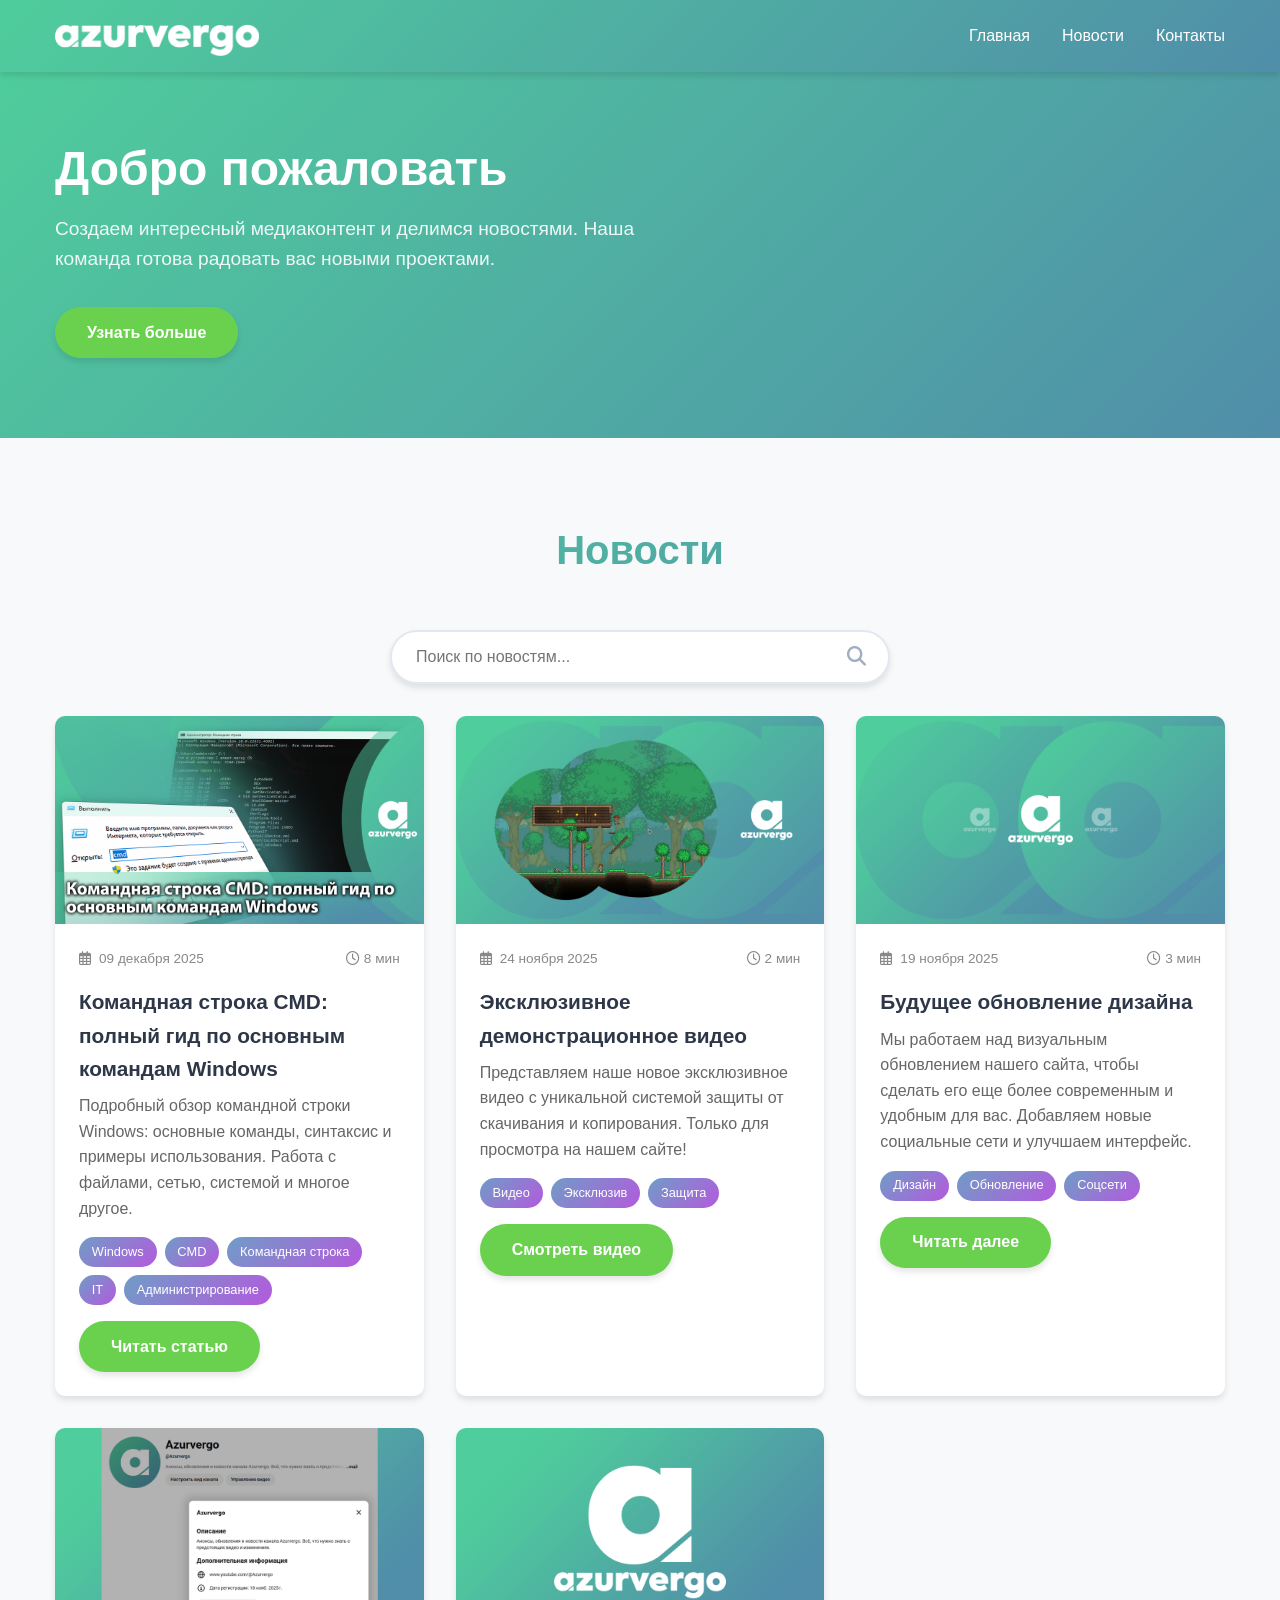
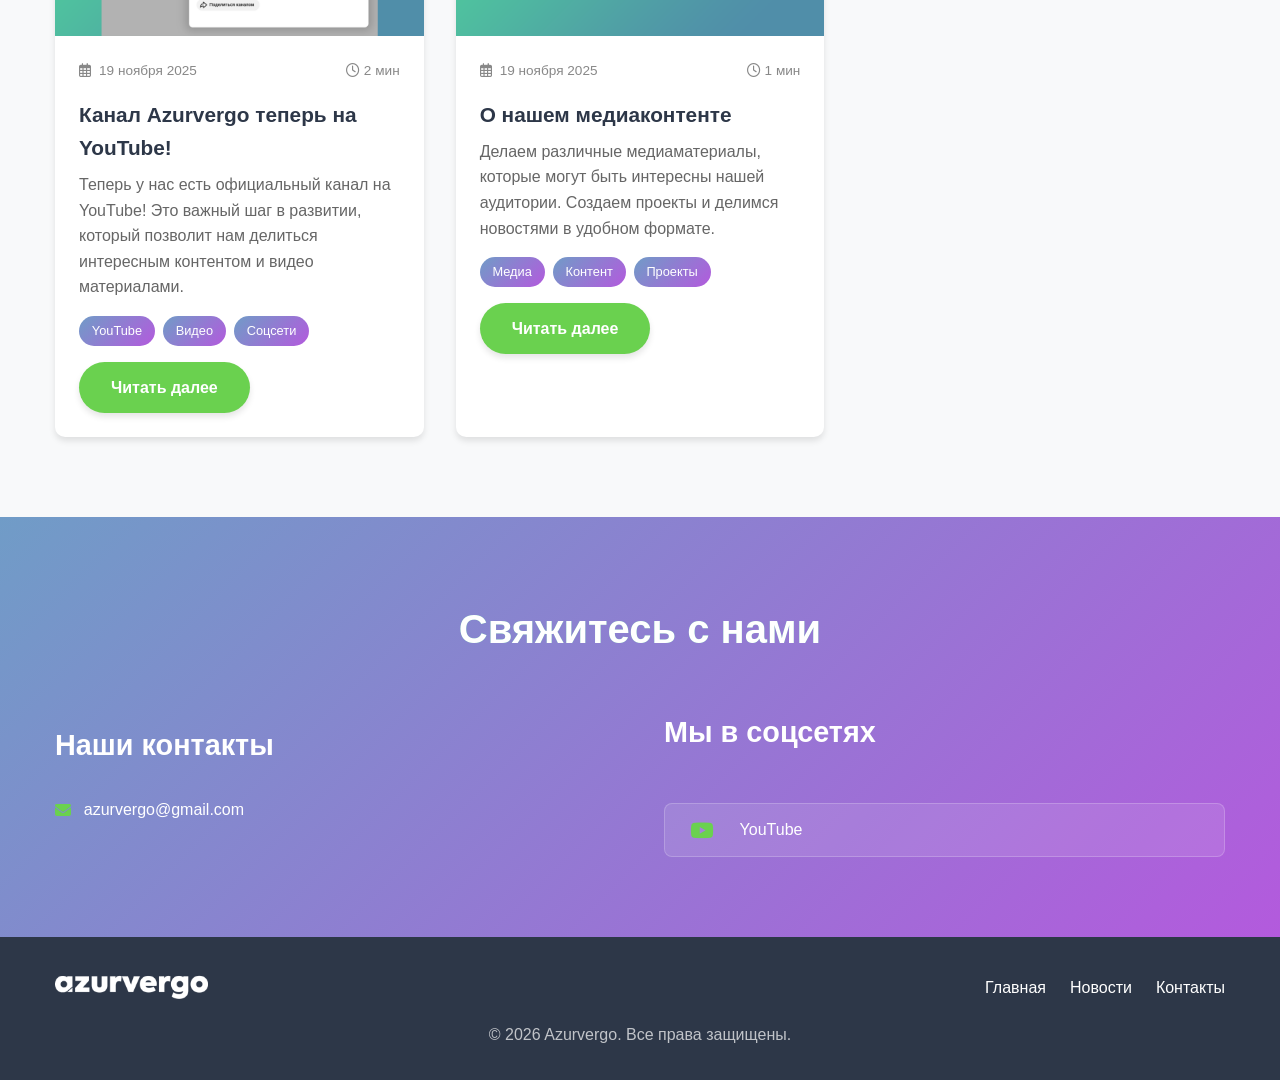
<file: index.html>
<!DOCTYPE html>
<html lang="ru">
<head>
<meta name="theme-color" content="#508ea9">
<link rel="shortcut icon" href="favicon.ico" type="image/x-icon">
    <meta charset="UTF-8">
    <meta property="og:site_name" content="Azurvergo.">
<meta property="og:url" content="https://azurvergo.github.io/">
<meta property="og:type" content="website">
<meta property="og:title" content="Azurvergo">
<meta property="og:description" content="Анонсы, обновления и новости Azurvergo. Всё, что нужно знать о предстоящих видео и изменениях">
    <meta name="viewport" content="width=device-width, initial-scale=1.0">
    <meta name="description" content="Анонсы, обновления и новости Azurvergo. Всё, что нужно знать о предстоящих видео и изменениях">
    <meta name="keywords" content="новости, контакты, медиаконтент">
    <title>Azurvergo</title>
    <link rel="stylesheet" href="https://cdnjs.cloudflare.com/ajax/libs/font-awesome/6.4.0/css/all.min.css">
    <link rel="stylesheet" href="style.css">
    <style>
        .highlight {
            background-color: #ffeb3b;
            padding: 2px 1px;
            border-radius: 2px;
            font-weight: bold;
            color: #333;
        }
        .search-loading {
            opacity: 0.7;
        }
    </style>
</head>
<body>
    <header>
        <div class="container header-content">
            <div class="logo">
                <img src="logo.png" alt="Логотип">
            </div>
            <nav>
                <button class="hamburger" id="hamburger">
                    <i class="fas fa-bars"></i>
                </button>
                <ul id="nav-menu">
                    <li><a href="#home">Главная</a></li>
                    <li><a href="#news">Новости</a></li>
                    <li><a href="#contacts">Контакты</a></li>
                </ul>
            </nav>
        </div>
    </header>

    <section id="home">
        <div class="container">
            <div class="home-content">
                <h1>Добро пожаловать</h1>
                <p>Создаем интересный медиаконтент и делимся новостями. Наша команда готова радовать вас новыми проектами.</p>
                <a href="#news" class="btn">Узнать больше</a>
            </div>
        </div>
    </section>

    <section id="news">
        <div class="container">
            <h2 class="section-title">Новости</h2>
            
            <div class="search-container">
                <div class="search-box">
                    <input type="text" id="search-input" class="search-input" placeholder="Поиск по новостям...">
                    <i class="fas fa-search search-icon"></i>
                </div>
                <div class="search-results-info" id="search-results-info"></div>
            </div>
            
            <div class="news-grid" id="news-grid">

<!-- НОВАЯ СТАТЬЯ О CMD -->
<div class="news-card" data-search="командная строка cmd windows команды консоль терминал dos powershell администрирование системные администраторы разработчики пользователи команды windows файлы каталоги сеть диагностика система bat файлы автоматизация">
    <img src="cmd-main.png" alt="Командная строка CMD Windows" class="news-image" width="400" height="250">
    <div class="news-content">
        <div class="news-meta">
            <div class="news-date">
                <i class="far fa-calendar-alt"></i> 09 декабря 2025
            </div>
            <div class="news-read-time">
                <i class="far fa-clock"></i> 8 мин
            </div>
        </div>
        <h3 class="searchable-text">Командная строка CMD: полный гид по основным командам Windows</h3>
        <p class="searchable-text">Подробный обзор командной строки Windows: основные команды, синтаксис и примеры использования. Работа с файлами, сетью, системой и многое другое.</p>
        <div class="tags">
            <span class="tag">Windows</span>
            <span class="tag">CMD</span>
            <span class="tag">Командная строка</span>
            <span class="tag">IT</span>
            <span class="tag">Администрирование</span>
        </div>
        <a href="cmd-commands-guide.html" class="btn">Читать статью</a>
    </div>
</div>

<div class="news-card" data-search="эксклюзивное видео демонстрация защита скачивание копирование просмотр медиаконтент">
    <img src="video-preview.jpg" alt="Эксклюзивное демонстрационное видео" class="news-image" width="400" height="250">
    <div class="news-content">
        <div class="news-meta">
            <div class="news-date">
                <i class="far fa-calendar-alt"></i> 24 ноября 2025
            </div>
            <div class="news-read-time">
                <i class="far fa-clock"></i> 2 мин
            </div>
        </div>
        <h3 class="searchable-text">Эксклюзивное демонстрационное видео</h3>
        <p class="searchable-text">Представляем наше новое эксклюзивное видео с уникальной системой защиты от скачивания и копирования. Только для просмотра на нашем сайте!</p>
        <div class="tags">
            <span class="tag">Видео</span>
            <span class="tag">Эксклюзив</span>
            <span class="tag">Защита</span>
        </div>
        <a href="video.html" class="btn">Смотреть видео</a>
    </div>
</div>
                
<div class="news-card" data-search="обновление дизайн визуальный сайт современный удобный социальные сети телеграм вк твиттер">
    <img src="1.png" alt="Будущее обновление дизайна" class="news-image" width="400" height="250">
    <div class="news-content">
        <div class="news-meta">
            <div class="news-date">
                <i class="far fa-calendar-alt"></i> 19 ноября 2025
            </div>
            <div class="news-read-time">
                <i class="far fa-clock"></i> 3 мин
            </div>
        </div>
        <h3 class="searchable-text">Будущее обновление дизайна</h3>
        <p class="searchable-text">Мы работаем над визуальным обновлением нашего сайта, чтобы сделать его еще более современным и удобным для вас. Добавляем новые социальные сети и улучшаем интерфейс.</p>
        <div class="tags">
            <span class="tag">Дизайн</span>
            <span class="tag">Обновление</span>
            <span class="tag">Соцсети</span>
        </div>
        <a href="1.html" class="btn">Читать далее</a>
    </div>
</div>

<div class="news-card" data-search="youtube канал azurvergo видео контент развитие официальный">
    <img src="2.png" alt="Канал на YouTube" class="news-image" width="400" height="250">
    <div class="news-content">
        <div class="news-meta">
            <div class="news-date">
                <i class="far fa-calendar-alt"></i> 19 ноября 2025
            </div>
            <div class="news-read-time">
                <i class="far fa-clock"></i> 2 мин
            </div>
        </div>
        <h3 class="searchable-text">Канал Azurvergo теперь на YouTube!</h3>
        <p class="searchable-text">Теперь у нас есть официальный канал на YouTube! Это важный шаг в развитии, который позволит нам делиться интересным контентом и видео материалами.</p>
        <div class="tags">
            <span class="tag">YouTube</span>
            <span class="tag">Видео</span>
            <span class="tag">Соцсети</span>
        </div>
        <a href="2.html" class="btn">Читать далее</a>
    </div>
</div>

<div class="news-card" data-search="медиа контент материалы интересный проекты создание">
    <img src="3.png" alt="О нашем медиаконтенте" class="news-image" width="400" height="250">
    <div class="news-content">
        <div class="news-meta">
            <div class="news-date">
                <i class="far fa-calendar-alt"></i> 19 ноября 2025
            </div>
            <div class="news-read-time">
                <i class="far fa-clock"></i> 1 мин
            </div>
        </div>
        <h3 class="searchable-text">О нашем медиаконтенте</h3>
        <p class="searchable-text">Делаем различные медиаматериалы, которые могут быть интересны нашей аудитории. Создаем проекты и делимся новостями в удобном формате.</p>
        <div class="tags">
            <span class="tag">Медиа</span>
            <span class="tag">Контент</span>
            <span class="tag">Проекты</span>
        </div>
        <a href="3.html" class="btn">Читать далее</a>
    </div>
</div>

            </div>
            
            <div class="no-results" id="no-results" style="display: none;">
                <i class="fas fa-search"></i>
                <h3>Ничего не найдено</h3>
                <p>Попробуйте изменить запрос или использовать другие ключевые слова</p>
            </div>
        </div>
    </section>

    <section id="contacts">
        <div class="container">
            <h2 class="section-title">Свяжитесь с нами</h2>
            <div class="contact-container">
                <div class="contact-info">
                    <h3>Наши контакты</h3>
                    <p>
                        <i class="fas fa-envelope"></i> 
                        <a href="mailto:azurvergo@gmail.com" class="contact-link">azurvergo@gmail.com</a>
                    </p>
                </div>
                <div class="contact-info">
                    <h3>Мы в соцсетях</h3>
                    <div class="social-links">
                        <a href="https://www.youtube.com/@Azurvergo" class="social-link" target="_blank">
                            <i class="fab fa-youtube"></i> YouTube
                        </a>
                    </div>
                </div>
            </div>
        </div>
    </section>

    <footer>
        <div class="container">
            <div class="footer-content">
                <div class="footer-logo">
                    <img src="logo.png" alt="Логотип" height="30">
                </div>
                <div class="footer-links">
                    <a href="#home">Главная</a>
                    <a href="#news">Новости</a>
                    <a href="#contacts">Контакты</a>
                </div>
                <div class="copyright">
                    © <span id="current-year"></span> Azurvergo. Все права защищены.
                </div>
            </div>
        </div>
    </footer>

    <script>
        // Поиск по новостям с мгновенным выделением текста
        document.addEventListener('DOMContentLoaded', function() {
            const searchInput = document.getElementById('search-input');
            const newsGrid = document.getElementById('news-grid');
            const newsCards = document.querySelectorAll('.news-card');
            const noResults = document.getElementById('no-results');
            const searchResultsInfo = document.getElementById('search-results-info');
            
            // Сохраняем оригинальный текст для каждого элемента
            const originalTexts = new Map();
            document.querySelectorAll('.searchable-text').forEach(element => {
                originalTexts.set(element, element.innerHTML);
            });
            
            // Установка текущего года в футере
            document.getElementById('current-year').textContent = new Date().getFullYear();
            
            // Функция для экранирования специальных символов в regex
            function escapeRegex(string) {
                return string.replace(/[.*+?^${}()|[\]\\]/g, '\\$&');
            }
            
            // Функция для удаления всех выделений
            function removeHighlights() {
                document.querySelectorAll('.searchable-text').forEach(element => {
                    const originalHTML = originalTexts.get(element);
                    if (originalHTML) {
                        element.innerHTML = originalHTML;
                    }
                });
            }
            
            // Функция для выделения текста
            function highlightText(element, searchTerm) {
                if (!searchTerm.trim()) return;
                
                const originalHTML = originalTexts.get(element);
                const text = element.textContent;
                
                try {
                    // Создаем regex для поиска с флагом 'gi' (глобальный, без учета регистра)
                    const regex = new RegExp(`(${escapeRegex(searchTerm)})`, 'gi');
                    
                    if (regex.test(text)) {
                        const newHTML = originalHTML.replace(regex, '<span class="highlight">$1</span>');
                        element.innerHTML = newHTML;
                    }
                } catch (e) {
                    // В случае ошибки в regex (например, невалидные символы)
                    console.log('Regex error:', e);
                }
            }
            
            // Функция проверки видимости карточки
            function isCardVisible(card, searchTerm) {
                if (!searchTerm.trim()) return true;
                
                const searchData = card.getAttribute('data-search').toLowerCase();
                const searchableElements = card.querySelectorAll('.searchable-text');
                let hasMatch = false;
                
                // Проверяем совпадение в data-search
                if (searchData.includes(searchTerm.toLowerCase())) {
                    hasMatch = true;
                }
                
                // Проверяем совпадение в видимом тексте
                if (!hasMatch) {
                    searchableElements.forEach(element => {
                        const text = element.textContent.toLowerCase();
                        if (text.includes(searchTerm.toLowerCase())) {
                            hasMatch = true;
                        }
                    });
                }
                
                return hasMatch;
            }
            
            // Основная функция поиска
            function performSearch() {
                const searchTerm = searchInput.value.trim();
                
                // Удаляем предыдущие выделения
                removeHighlights();
                
                let visibleCards = 0;
                
                newsCards.forEach(card => {
                    const isVisible = isCardVisible(card, searchTerm);
                    
                    if (isVisible && searchTerm) {
                        // Выделяем текст в видимых карточках
                        const searchableElements = card.querySelectorAll('.searchable-text');
                        searchableElements.forEach(element => {
                            highlightText(element, searchTerm);
                        });
                    }
                    
                    card.style.display = isVisible ? 'block' : 'none';
                    if (isVisible) visibleCards++;
                });
                
                // Обновляем информацию о результатах
                updateResultsInfo(visibleCards, searchTerm);
            }
            
            // Функция обновления информации о результатах
            function updateResultsInfo(visibleCards, searchTerm) {
                if (visibleCards === 0 && searchTerm) {
                    noResults.style.display = 'block';
                    searchResultsInfo.textContent = 'Результатов не найдено';
                    searchResultsInfo.style.color = '#ff6b6b';
                } else {
                    noResults.style.display = 'none';
                    if (searchTerm) {
                        searchResultsInfo.textContent = `Найдено новостей: ${visibleCards}`;
                        searchResultsInfo.style.color = '#508ea9';
                    } else {
                        searchResultsInfo.textContent = '';
                    }
                }
            }
            
            // Мгновенный поиск при вводе
            searchInput.addEventListener('input', function() {
                performSearch();
            });
            
            // Обработчик очистки поиска
            searchInput.addEventListener('keyup', function(e) {
                if (e.key === 'Escape') {
                    searchInput.value = '';
                    performSearch();
                    searchInput.focus();
                }
            });
            
            // Очистка при загрузке страницы
            searchInput.addEventListener('focus', function() {
                if (this.value) {
                    performSearch();
                }
            });
            
            // Мобильное меню
            const hamburger = document.getElementById('hamburger');
            const navMenu = document.getElementById('nav-menu');
            
            if (hamburger && navMenu) {
                hamburger.addEventListener('click', function() {
                    navMenu.classList.toggle('active');
                    hamburger.classList.toggle('active');
                });
            }
            
            // Закрытие меню при клике на ссылку
            document.querySelectorAll('#nav-menu a').forEach(link => {
                link.addEventListener('click', function() {
                    navMenu.classList.remove('active');
                    hamburger.classList.remove('active');
                });
            });
        });
    </script>
</body>
</html>
</file>
<file: style.css>
:root {
    --primary-gradient: linear-gradient(135deg, #4fcd9c 0%, #508ea9 100%);
    --secondary-gradient: linear-gradient(135deg, #709cc7 0%, #b35add 100%);
    --accent-color: #6ad14f;
    --light-bg: #f8f9fa;
    --dark-text: #2d3748;
    --light-text: #ffffff;
    --shadow: 0 4px 6px rgba(0, 0, 0, 0.1);
    --transition: all 0.3s ease;
    
    /* Дополнительные переменные */
    --accent-gradient: linear-gradient(135deg, #6ad14f 0%, #4fcd9c 100%);
    --table-header-gradient: linear-gradient(135deg, #508ea9 0%, #4fcd9c 100%);
    --copy-btn-gradient: linear-gradient(135deg, #e2e8f0 0%, #cbd5e0 100%);
    --copy-btn-hover-gradient: linear-gradient(135deg, #cbd5e0 0%, #a0aec0 100%);
    --row-even: #ffffff;
    --row-odd: #f7fafc;
    --link-color: #508ea9;
    --link-hover: #4fcd9c;
}

* {
    margin: 0;
    padding: 0;
    box-sizing: border-box;
    font-family: 'Segoe UI', Tahoma, Geneva, Verdana, sans-serif;
    -webkit-user-select: none;
    -moz-user-select: none;
    -ms-user-select: none;
    user-select: none;
}

html {
    scroll-behavior: smooth;
}

body {
    background: var(--light-bg);
    color: var(--dark-text);
    line-height: 1.6;
}

/* Разрешение выделения для контента статьи */
.allow-select,
.article-content p,
.article-content li,
.article-content h1,
.article-content h2,
.article-content h3,
.command-example,
.code-block,
code,
.command-table,
.command-table td,
.command-table th,
.ms-reference,
.ms-reference p,
.ms-reference li,
.ms-reference h3 {
    -webkit-user-select: text;
    -moz-user-select: text;
    -ms-user-select: text;
    user-select: text;
}

.container {
    width: 95%;
    max-width: 1200px;
    margin: 0 auto;
    padding: 0 15px;
}

header {
    background: var(--primary-gradient);
    color: var(--light-text);
    padding: 1rem 0;
    position: fixed;
    width: 100%;
    top: 0;
    z-index: 1000;
    box-shadow: var(--shadow);
}

.header-content {
    display: flex;
    justify-content: space-between;
    align-items: center;
}

.logo {
    display: flex;
    align-items: center;
}

.logo img {
    height: 40px;
    width: auto;
}

nav ul {
    display: flex;
    list-style: none;
}

nav ul li {
    margin-left: 2rem;
}

nav ul li a {
    color: var(--light-text);
    text-decoration: none;
    font-weight: 500;
    transition: var(--transition);
    padding: 0.5rem 0;
    position: relative;
}

nav ul li a:hover {
    color: var(--accent-color);
}

nav ul li a::after {
    content: '';
    position: absolute;
    bottom: 0;
    left: 0;
    width: 0;
    height: 2px;
    background: var(--accent-color);
    transition: var(--transition);
}

nav ul li a:hover::after {
    width: 100%;
}

.hamburger {
    display: none;
    cursor: pointer;
    background: transparent;
    border: none;
    color: var(--light-text);
    font-size: 1.5rem;
}

section {
    padding: 5rem 0;
}

.section-title {
    text-align: center;
    margin-bottom: 3rem;
    font-size: 2.5rem;
    background: var(--primary-gradient);
    -webkit-background-clip: text;
    background-clip: text;
    color: transparent;
}

#home {
    align-items: center;
    background: var(--primary-gradient);
    color: var(--light-text);
    margin-top: 60px;
}

.home-content {
    max-width: 600px;
}

.home-content h1 {
    font-size: 3rem;
    margin-bottom: 1rem;
    line-height: 1.2;
}

.home-content p {
    font-size: 1.2rem;
    margin-bottom: 2rem;
    opacity: 0.9;
}

.btn {
    display: inline-block;
    padding: 0.8rem 2rem;
    background: var(--accent-color);
    color: var(--light-text);
    text-decoration: none;
    border-radius: 30px;
    font-weight: 600;
    transition: var(--transition);
    border: none;
    cursor: pointer;
    box-shadow: var(--shadow);
}

.btn:hover {
    transform: translateY(-3px);
    box-shadow: 0 6px 12px rgba(0, 0, 0, 0.15);
    background: #3bb5aa;
}

.search-container {
    margin-bottom: 2rem;
    position: relative;
}

.search-box {
    width: 100%;
    max-width: 500px;
    margin: 0 auto;
    position: relative;
}

.search-input {
    width: 100%;
    padding: 1rem 3rem 1rem 1.5rem;
    border: 2px solid #e2e8f0;
    border-radius: 50px;
    font-size: 1rem;
    transition: var(--transition);
    box-shadow: var(--shadow);
}

.search-input:focus {
    outline: none;
    border-color: var(--accent-color);
    box-shadow: 0 0 0 3px rgba(106, 209, 79, 0.2);
}

.search-icon {
    position: absolute;
    right: 1.5rem;
    top: 50%;
    transform: translateY(-50%);
    color: #a0aec0;
    font-size: 1.2rem;
}

.search-results-info {
    text-align: center;
    margin-bottom: 1rem;
    color: #666;
    font-size: 0.9rem;
}

.no-results {
    text-align: center;
    padding: 2rem;
    color: #666;
    font-size: 1.1rem;
}

.no-results i {
    font-size: 3rem;
    margin-bottom: 1rem;
    color: #cbd5e0;
}

#news {
    background: var(--light-bg);
}

.news-grid {
    display: grid;
    grid-template-columns: repeat(auto-fill, minmax(300px, 1fr));
    gap: 2rem;
}

.news-card {
    background: white;
    border-radius: 10px;
    overflow: hidden;
    box-shadow: var(--shadow);
    transition: var(--transition);
}

.news-card:hover {
    transform: translateY(-5px);
    box-shadow: 0 10px 20px rgba(0, 0, 0, 0.15);
}

.news-image {
        max-width: 100%;
    width: auto;
    height: auto;
    display: block;
    object-fit: cover;
}

.news-content {
    padding: 1.5rem;
}

.news-content h3 {
    margin-bottom: 0.5rem;
    font-size: 1.3rem;
}

.news-content p {
    margin-bottom: 1rem;
    color: #666;
}

.news-meta {
    display: flex;
    justify-content: space-between;
    align-items: center;
    margin-bottom: 1rem;
    font-size: 0.85rem;
    color: #888;
}

.news-date {
    display: flex;
    align-items: center;
    gap: 0.5rem;
}
.tags {
    display: flex;
    flex-wrap: wrap;
    gap: 0.5rem;
    margin-bottom: 1rem;
}

.tag {
    background: var(--secondary-gradient);
    color: white;
    padding: 0.3rem 0.8rem;
    border-radius: 20px;
    font-size: 0.8rem;
}

.highlight {
    background-color: #fff3cd;
    padding: 0.1rem 0.2rem;
    border-radius: 3px;
    font-weight: 600;
}

#contacts {
    background: var(--secondary-gradient);
    color: var(--light-text);
}

.contact-container {
    display: grid;
    grid-template-columns: 1fr 1fr;
    gap: 3rem;
}

.contact-info {
    display: flex;
    flex-direction: column;
    justify-content: center;
}

.contact-info h3 {
    margin-bottom: 1.5rem;
    font-size: 1.8rem;
}

.contact-info p {
    margin-bottom: 1rem;
    display: flex;
    align-items: center;
}

.contact-info i {
    margin-right: 0.8rem;
    color: var(--accent-color);
}

footer {
    background: var(--dark-text);
    color: var(--light-text);
    padding: 2rem 0;
}

.footer-content {
    display: flex;
    justify-content: space-between;
    align-items: center;
    flex-wrap: wrap;
}

.footer-links {
    display: flex;
    gap: 1.5rem;
}

.footer-links a {
    color: var(--light-text);
    text-decoration: none;
    transition: var(--transition);
}

.footer-links a:hover {
    color: var(--accent-color);
}

.copyright {
    margin-top: 1rem;
    width: 100%;
    text-align: center;
    opacity: 0.7;
}

#contacts .section-title {
    color: white;
}

.contact-link {
    color: var(--light-text);
    text-decoration: none;
    transition: var(--transition);
    border-bottom: 1px solid transparent;
    padding: 0.3rem 0;
}

.contact-link:hover {
    color: var(--accent-color);
    border-bottom: 1px solid var(--accent-color);
}

.social-links {
    display: flex;
    flex-direction: column;
    gap: 1rem;
    margin-top: 1.5rem;
}

.social-link {
    display: flex;
    align-items: center;
    gap: 0.8rem;
    color: var(--light-text);
    text-decoration: none;
    padding: 0.8rem 1.5rem;
    background: rgba(255, 255, 255, 0.1);
    border-radius: 8px;
    transition: var(--transition);
    border: 1px solid rgba(255, 255, 255, 0.2);
    font-weight: 500;
}

.social-link:hover {
    background: rgba(255, 255, 255, 0.2);
    transform: translateX(5px);
    color: var(--accent-color);
}

.social-link i {
    font-size: 1.3rem;
    width: 25px;
    text-align: center;
}

/* Стили для страниц статей */
.article-container {
    max-width: 800px;
    margin: 0 auto;
    background: white;
    border-radius: 10px;
    overflow: hidden;
    box-shadow: var(--shadow);
    margin-top: 80px;
}

.article-header {
    padding: 2rem;
    border-bottom: 1px solid #eee;
}

.article-meta {
    display: flex;
    justify-content: space-between;
    align-items: center;
    margin-bottom: 1rem;
    flex-wrap: wrap;
}

.article-date {
    color: #666;
    font-size: 0.9rem;
}

.share-buttons {
    display: flex;
    gap: 10px;
    align-items: center;
}

.share-btn {
    background: var(--secondary-gradient);
    color: white;
    border: none;
    padding: 0.5rem 1rem;
    border-radius: 20px;
    cursor: pointer;
    display: flex;
    align-items: center;
    gap: 0.5rem;
    transition: var(--transition);
    font-size: 0.9rem;
    font-weight: 500;
}

.copy-btn {
    background: var(--copy-btn-gradient);
    color: #2d3748;
    border: none;
    padding: 0.5rem 1rem;
    border-radius: 25px;
    cursor: pointer;
    display: flex;
    align-items: center;
    gap: 0.5rem;
    transition: var(--transition);
    font-size: 0.9rem;
    font-weight: 500;
    box-shadow: 0 2px 4px rgba(0, 0, 0, 0.1);
}

.copy-btn:hover {
    background: var(--copy-btn-hover-gradient);
    transform: translateY(-2px);
    box-shadow: 0 4px 8px rgba(0, 0, 0, 0.15);
    color: #1a202c;
}

.share-btn:hover,
.copy-btn:hover {
    transform: translateY(-2px);
    box-shadow: 0 4px 8px rgba(0, 0, 0, 0.15);
}

.article-title {
    font-size: 2.2rem;
    margin-bottom: 1rem;
    line-height: 1.3;
}

.article-tags {
    display: flex;
    flex-wrap: wrap;
    gap: 0.5rem;
}

/* ИСПРАВЛЕНИЕ ДЛЯ ИЗОБРАЖЕНИЙ */
.article-image {
    max-width: 100%; /* Не больше ширины родительского контейнера */
    width: auto; /* Сохраняет оригинальную ширину */
    height: auto; /* Автоматическая высота для сохранения пропорций */
    display: block; /* Убирает лишние отступы */
    margin: 30px auto; /* Центрирование */
    border-radius: 12px;
    box-shadow: 0 4px 12px rgba(0, 0, 0, 0.15);
    border: 1px solid #e2e8f0;
}

/* Для всех изображений в контенте статьи */
.article-content img {
    max-width: 100%; /* Не больше ширины контейнера */
    width: auto; /* Сохраняет оригинальную ширину */
    height: auto; /* Автоматическая высота */
    display: block;
    margin: 20px auto;
    border-radius: 8px;
    box-shadow: 0 2px 8px rgba(0, 0, 0, 0.1);
    border: 1px solid #e2e8f0;
}

.article-content {
    padding: 2rem;
}

.article-content h2 {
    margin: 2rem 0 1rem;
    font-size: 1.8rem;
    color: #333;
    background: linear-gradient(135deg, #508ea9 0%, #4fcd9c 100%);
    -webkit-background-clip: text;
    background-clip: text;
    color: transparent;
    display: inline-block;
}

.article-content p {
    margin-bottom: 1.5rem;
    font-size: 1.1rem;
    line-height: 1.7;
}

.article-content ul, .article-content ol {
    margin-bottom: 1.5rem;
    padding-left: 1.5rem;
}

.article-content li {
    margin-bottom: 0.5rem;
}

.article-footer {
    padding: 2rem;
    border-top: 1px solid #eee;
    display: flex;
    justify-content: space-between;
    align-items: center;
    flex-wrap: wrap;
}

.back-btn {
    background: var(--primary-gradient);
    color: white;
    text-decoration: none;
    padding: 0.7rem 1.5rem;
    border-radius: 30px;
    display: flex;
    align-items: center;
    gap: 0.5rem;
    transition: var(--transition);
}

.back-btn:hover {
    transform: translateY(-2px);
    box-shadow: 0 4px 8px rgba(0, 0, 0, 0.15);
}

.copy-notification {
    position: fixed;
    bottom: 20px;
    right: 20px;
    background: rgba(0, 0, 0, 0.8);
    color: white;
    padding: 12px 20px;
    border-radius: 5px;
    font-size: 14px;
    z-index: 1000;
    opacity: 0;
    transform: translateY(20px);
    transition: opacity 0.3s, transform 0.3s;
    pointer-events: none;
}

.copy-notification.show {
    opacity: 1;
    transform: translateY(0);
}

/* Стили для активного меню */
#nav-menu.active {
    display: block !important;
}

/* Стили для статьи о CMD */

/* Примеры команд */
.command-example {
    background-color: #1e1e1e;
    color: #d4d4d4;
    padding: 15px;
    border-radius: 8px;
    font-family: 'Consolas', 'Monaco', monospace;
    margin: 15px 0;
    overflow-x: auto;
    border-left: 4px solid #508ea9;
    box-shadow: 0 2px 8px rgba(0, 0, 0, 0.2);
}

.command {
    color: #569cd6;
    font-weight: 600;
}

.comment {
    color: #6a9955;
    font-style: italic;
    margin-left: 10px;
}

.comment::before {
    content: "// ";
}

.path {
    color: #ce9178;
}

.highlight-keyword {
    background: linear-gradient(135deg, rgba(79, 205, 156, 0.2) 0%, rgba(80, 142, 169, 0.2) 100%);
    padding: 2px 8px;
    border-radius: 4px;
    font-weight: 600;
    color: #2d3748;
    border: 1px solid rgba(80, 142, 169, 0.3);
}

/* Таблицы команд */
.command-table {
    width: 100%;
    border-collapse: separate;
    border-spacing: 0;
    margin: 25px 0;
    background: white;
    border-radius: 12px;
    overflow: hidden;
    box-shadow: 0 4px 12px rgba(0, 0, 0, 0.1);
    border: 1px solid #e2e8f0;
}

.command-table th {
    background: var(--table-header-gradient);
    color: white;
    padding: 16px 20px;
    text-align: left;
    font-weight: 600;
    font-size: 1.1rem;
    text-transform: uppercase;
    letter-spacing: 0.5px;
    border-bottom: 2px solid rgba(255, 255, 255, 0.2);
}

.command-table th:first-child {
    border-top-left-radius: 12px;
}

.command-table th:last-child {
    border-top-right-radius: 12px;
}

.command-table td {
    padding: 14px 20px;
    border-bottom: 1px solid #e2e8f0;
    vertical-align: middle;
}

.command-table tr:nth-child(even) {
    background-color: var(--row-odd);
}

.command-table tr:nth-child(odd) {
    background-color: var(--row-even);
}

.command-table tr:hover {
    background-color: #edf2f7;
    transform: scale(1.005);
    transition: var(--transition);
}

.command-table tr:last-child td {
    border-bottom: none;
}

.command-table tr:last-child td:first-child {
    border-bottom-left-radius: 12px;
}

.command-table tr:last-child td:last-child {
    border-bottom-right-radius: 12px;
}

.command-table code {
    background: linear-gradient(135deg, #f7fafc 0%, #edf2f7 100%);
    padding: 4px 10px;
    border-radius: 6px;
    font-family: 'Consolas', 'Monaco', monospace;
    font-size: 0.95em;
    color: #2d3748;
    border: 1px solid #cbd5e0;
    display: inline-block;
    min-width: 150px;
}

/* Ссылка на Microsoft */
.ms-link {
    display: inline-block;
    background: var(--primary-gradient);
    color: white;
    padding: 14px 28px;
    border-radius: 8px;
    text-decoration: none;
    margin: 25px 0;
    transition: var(--transition);
    font-weight: 600;
    text-align: center;
    box-shadow: 0 4px 6px rgba(0, 0, 0, 0.1);
}

.ms-link:hover {
    transform: translateY(-3px);
    box-shadow: 0 8px 15px rgba(0, 0, 0, 0.2);
    background: linear-gradient(135deg, #4fcd9c 0%, #508ea9 100%);
}

.ms-link i {
    margin-right: 8px;
}

/* Блок с информацией о Microsoft */
.ms-reference {
    background: linear-gradient(135deg, rgba(79, 205, 156, 0.08) 0%, rgba(80, 142, 169, 0.08) 100%);
    padding: 25px;
    border-radius: 12px;
    margin: 35px 0;
    border-left: 5px solid #508ea9;
    box-shadow: 0 2px 8px rgba(0, 0, 0, 0.05);
}

.ms-reference h3 {
    color: #2d3748;
    margin-bottom: 18px;
    font-size: 1.4rem;
    background: linear-gradient(135deg, #508ea9 0%, #4fcd9c 100%);
    -webkit-background-clip: text;
    background-clip: text;
    color: transparent;
    display: inline-block;
}

.ms-reference p {
    margin-bottom: 12px;
    color: #4a5568;
    line-height: 1.6;
}

.ms-reference ul {
    margin-top: 12px;
    padding-left: 25px;
}

.ms-reference li {
    margin-bottom: 8px;
    color: #4a5568;
    position: relative;
    padding-left: 5px;
}

.ms-reference li::before {
    content: "▸";
    color: #508ea9;
    font-weight: bold;
    position: absolute;
    left: -18px;
}

/* Ссылки в контенте */
.article-content a:not(.ms-link):not(.back-btn) {
    color: var(--link-color);
    text-decoration: none;
    font-weight: 500;
    border-bottom: 2px solid transparent;
    transition: var(--transition);
    padding: 0 2px;
}

.article-content a:not(.ms-link):not(.back-btn):hover {
    color: var(--link-hover);
    border-bottom: 2px solid var(--link-hover);
}

/* Декоративные элементы */
.article-content h3 {
    position: relative;
    padding-left: 15px;
    margin: 20px 0 15px;
    color: #2d3748;
}

.article-content h3::before {
    content: "";
    position: absolute;
    left: 0;
    top: 50%;
    transform: translateY(-50%);
    width: 6px;
    height: 6px;
    background: var(--accent-gradient);
    border-radius: 50%;
}

/* Важные заметки */
.important-note {
    background: linear-gradient(135deg, rgba(255, 245, 204, 0.3) 0%, rgba(255, 229, 153, 0.3) 100%);
    border-left: 4px solid #ffd700;
    padding: 15px 20px;
    border-radius: 8px;
    margin: 20px 0;
    color: #5c3c00;
}

.important-note::before {
    content: "💡 ";
    margin-right: 8px;
    font-size: 1.2em;
}

/* YouTube промо */
.btn-youtube {
    background: #FF0000;
}

.btn-youtube:hover {
    background: #CC0000;
}

.youtube-promo {
    background: #f8f9fa;
    border-radius: 10px;
    padding: 2rem;
    margin: 2rem 0;
    text-align: center;
    border-left: 4px solid #FF0000;
}

.youtube-promo h3 {
    color: #FF0000;
    margin-bottom: 1rem;
    font-size: 1.5rem;
}

.youtube-promo p {
    margin-bottom: 1.5rem;
}

.youtube-icon {
    color: #FF0000;
    font-size: 2rem;
    margin-bottom: 1rem;
}

/* Анимация для кнопок */
.copy-btn,
.share-btn,
.btn,
.back-btn {
    transition: all 0.3s ease !important;
    transform: translateY(0);
}

.copy-btn:hover,
.share-btn:hover,
.btn:hover,
.back-btn:hover {
    transform: translateY(-2px);
    box-shadow: 0 4px 8px rgba(0, 0, 0, 0.15);
}

/* Media Queries */
@media (max-width: 992px) {
    .contact-container {
        grid-template-columns: 1fr;
    }
}

@media (max-width: 768px) {
    .hamburger {
        display: block;
    }

    nav ul {
        position: fixed;
        top: 70px;
        right: -100%;
        flex-direction: column;
        background: var(--primary-gradient);
        width: 100%;
        text-align: center;
        transition: var(--transition);
        box-shadow: var(--shadow);
        padding: 2rem 0;
    }

    nav ul.active {
        right: 0;
    }

    nav ul li {
        margin: 1rem 0;
    }

    .home-content h1 {
        font-size: 2.5rem;
    }

    .section-title {
        font-size: 2rem;
    }

    .footer-content {
        flex-direction: column;
        text-align: center;
    }

    .footer-links {
        margin-top: 1rem;
        justify-content: center;
    }

    .news-grid {
        width: 95%;
        margin: 0 auto;
    }

    .news-card {
        width: 100%;
    }
    
    .article-container {
        margin-top: 70px;
        width: 95%;
        max-width: none;
    }

    .article-title {
        font-size: 1.8rem;
    }
    
    /* Исправление для мобильных изображений */
    .article-image {
        margin: 20px auto;
        border-radius: 8px;
    }
    
    .article-content img {
        margin: 15px auto;
        border-radius: 6px;
    }
    
    .article-meta {
        flex-direction: column;
        align-items: flex-start;
    }
    
    .share-buttons {
        width: 100%;
        justify-content: space-between;
        margin-top: 10px;
    }
    
    .command-table {
        font-size: 0.9rem;
        display: block;
        overflow-x: auto;
    }
    
    .command-table th,
    .command-table td {
        padding: 12px 15px;
    }
    
    .ms-link {
        display: block;
        text-align: center;
        padding: 12px 20px;
        font-size: 0.95rem;
    }
    
    .command-table code {
        min-width: 120px;
        font-size: 0.85em;
        padding: 3px 8px;
    }
}

@media (max-width: 576px) {
    .home-content h1 {
        font-size: 2rem;
    }

    .news-grid {
        grid-template-columns: 1fr;
        width: 98%;
    }

    .news-content {
        padding: 1.2rem;
    }

    .news-meta {
        flex-direction: column;
        align-items: flex-start;
        gap: 0.5rem;
    }

    .search-input {
        padding: 0.8rem 2.5rem 0.8rem 1.2rem;
        font-size: 0.9rem;
    }

    .search-icon {
        right: 1.2rem;
        font-size: 1rem;
    }

    .social-links {
        flex-direction: row;
        flex-wrap: wrap;
        justify-content: center;
    }
    
    .social-link {
        flex: 1;
        min-width: 150px;
        justify-content: center;
    }
    
    .article-container {
        width: 98%;
        margin-left: auto;
        margin-right: auto;
    }

    .article-header,
    .article-content,
    .article-footer {
        padding: 1.5rem;
    }

    .article-title {
        font-size: 1.6rem;
    }
    
    .article-footer {
        flex-direction: column;
        gap: 1rem;
        align-items: flex-start;
    }
    
    .share-buttons {
        flex-direction: column;
        gap: 8px;
    }
    
    .share-btn,
    .copy-btn {
        width: 100%;
        justify-content: center;
    }
    
    .command-table {
        border-radius: 8px;
    }
    
    .command-table th,
    .command-table td {
        padding: 10px 12px;
        font-size: 0.85rem;
    }
    
    /* Исправление для маленьких экранов */
    .article-image {
        margin: 15px auto;
        border-radius: 6px;
    }
    
    .article-content img {
        margin: 10px auto;
        border-radius: 4px;
    }
    
    .command-example {
        padding: 12px;
        font-size: 0.9rem;
    }
    
    .youtube-promo {
        padding: 1.5rem;
    }
}

@media (max-width: 400px) {
    .news-grid {
        width: 99%;
    }

    .news-content {
        padding: 1rem;
    }

    .news-content h3 {
        font-size: 1.2rem;
    }

    .social-link {
        min-width: 140px;
        padding: 0.7rem 1rem;
        font-size: 0.9rem;
    }
    
    .article-container {
        width: 99%;
        border-radius: 8px;
    }

    .article-header,
    .article-content,
    .article-footer {
        padding: 1.2rem;
    }

    .article-title {
        font-size: 1.5rem;
        line-height: 1.2;
    }

    .article-content h2 {
        font-size: 1.5rem;
    }

    .article-content p {
        font-size: 1rem;
    }
    
    .youtube-promo {
        padding: 1rem;
    }
}

/* Стили для активного меню */
#nav-menu.active {
    display: block !important;
}

.hamburger.active i::before {
    content: "\f00d"; /* Иконка крестика */
}
/* Модальное окно для изображений */
.image-modal {
    display: none;
    position: fixed;
    z-index: 2000;
    left: 0;
    top: 0;
    width: 100%;
    height: 100%;
    background-color: rgba(0, 0, 0, 0.9);
    animation: fadeIn 0.3s ease;
    backdrop-filter: blur(5px);
}

.image-modal.active {
    display: flex;
    flex-direction: column;
    justify-content: center;
    align-items: center;
}

.modal-content {
    max-width: 90%;
    max-height: 80vh;
    margin: 0 auto;
    display: flex;
    justify-content: center;
    align-items: center;
}

#modalImage {
    max-width: 100%;
    max-height: 80vh;
    width: auto;
    height: auto;
    border-radius: 8px;
    box-shadow: 0 10px 30px rgba(0, 0, 0, 0.5);
    animation: zoomIn 0.3s ease;
    cursor: zoom-in;
    transition: transform 0.3s ease;
}

#modalImage.zoomed {
    cursor: zoom-out;
    transform: scale(1.5);
}

.modal-close {
    position: absolute;
    top: 20px;
    right: 30px;
    color: white;
    font-size: 40px;
    font-weight: bold;
    cursor: pointer;
    z-index: 2001;
    transition: all 0.3s ease;
    background: rgba(0, 0, 0, 0.5);
    width: 50px;
    height: 50px;
    border-radius: 50%;
    display: flex;
    align-items: center;
    justify-content: center;
    line-height: 1;
}

.modal-close:hover {
    color: var(--accent-color);
    background: rgba(255, 255, 255, 0.1);
    transform: rotate(90deg);
}

.modal-prev,
.modal-next {
    position: absolute;
    top: 50%;
    transform: translateY(-50%);
    color: white;
    font-size: 30px;
    cursor: pointer;
    background: rgba(0, 0, 0, 0.5);
    border: none;
    width: 60px;
    height: 60px;
    border-radius: 50%;
    display: flex;
    align-items: center;
    justify-content: center;
    transition: all 0.3s ease;
    z-index: 2001;
}

.modal-prev {
    left: 30px;
}

.modal-next {
    right: 30px;
}

.modal-prev:hover,
.modal-next:hover {
    background: rgba(255, 255, 255, 0.2);
    color: var(--accent-color);
    transform: translateY(-50%) scale(1.1);
}

.modal-caption {
    position: absolute;
    bottom: 30px;
    left: 0;
    right: 0;
    text-align: center;
    color: white;
    padding: 20px;
    background: rgba(0, 0, 0, 0.7);
    backdrop-filter: blur(10px);
}

.modal-caption p {
    margin-bottom: 10px;
    font-size: 1.1rem;
    opacity: 0.9;
}

.image-counter {
    display: block;
    font-size: 0.9rem;
    opacity: 0.7;
}

/* Анимации */
@keyframes fadeIn {
    from { opacity: 0; }
    to { opacity: 1; }
}

@keyframes zoomIn {
    from {
        opacity: 0;
        transform: scale(0.8);
    }
    to {
        opacity: 1;
        transform: scale(1);
    }
}

/* Стили для миниатюр скриншотов */
.screenshot-thumb {
    cursor: pointer;
    transition: all 0.3s ease;
    border: 3px solid transparent;
    border-radius: 8px;
}

.screenshot-thumb:hover {
    transform: translateY(-5px);
    box-shadow: 0 10px 20px rgba(0, 0, 0, 0.3);
    border-color: var(--accent-color);
}

/* Уведомление о возможности зума */
.zoom-hint {
    position: fixed;
    bottom: 20px;
    left: 50%;
    transform: translateX(-50%);
    background: rgba(0, 0, 0, 0.8);
    color: white;
    padding: 10px 20px;
    border-radius: 25px;
    font-size: 0.9rem;
    z-index: 1000;
    opacity: 0;
    animation: slideUp 0.3s ease forwards;
    display: flex;
    align-items: center;
    gap: 8px;
}

.zoom-hint i {
    color: var(--accent-color);
}

@keyframes slideUp {
    from {
        opacity: 0;
        transform: translate(-50%, 20px);
    }
    to {
        opacity: 1;
        transform: translate(-50%, 0);
    }
}

/* Адаптивность для мобильных устройств */
@media (max-width: 768px) {
    .modal-prev,
    .modal-next {
        width: 50px;
        height: 50px;
        font-size: 24px;
    }
    
    .modal-prev {
        left: 15px;
    }
    
    .modal-next {
        right: 15px;
    }
    
    .modal-close {
        top: 15px;
        right: 15px;
        width: 40px;
        height: 40px;
        font-size: 30px;
    }
    
    .modal-content {
        max-height: 70vh;
    }
    
    #modalImage {
        max-height: 70vh;
    }
    
    .modal-caption {
        bottom: 15px;
        padding: 15px;
    }
    
    .modal-caption p {
        font-size: 1rem;
    }
}

@media (max-width: 576px) {
    .modal-prev,
    .modal-next {
        width: 40px;
        height: 40px;
        font-size: 20px;
    }
    
    #modalImage.zoomed {
        transform: scale(1.2);
    }
    
    .zoom-hint {
        font-size: 0.8rem;
        padding: 8px 15px;
        bottom: 10px;
    }
}

/* Для очень маленьких экранов */
@media (max-width: 400px) {
    .modal-content {@media (max-width:
        max-height: 60vh;
    }
    
    #modalImage {
        max-height: 60vh;
    }
    
    .modal-caption {
        bottom: 10px;
        padding: 10px;
    }
    
    .modal-caption p {
        font-size: 0.9rem;
    }
}
</file>
